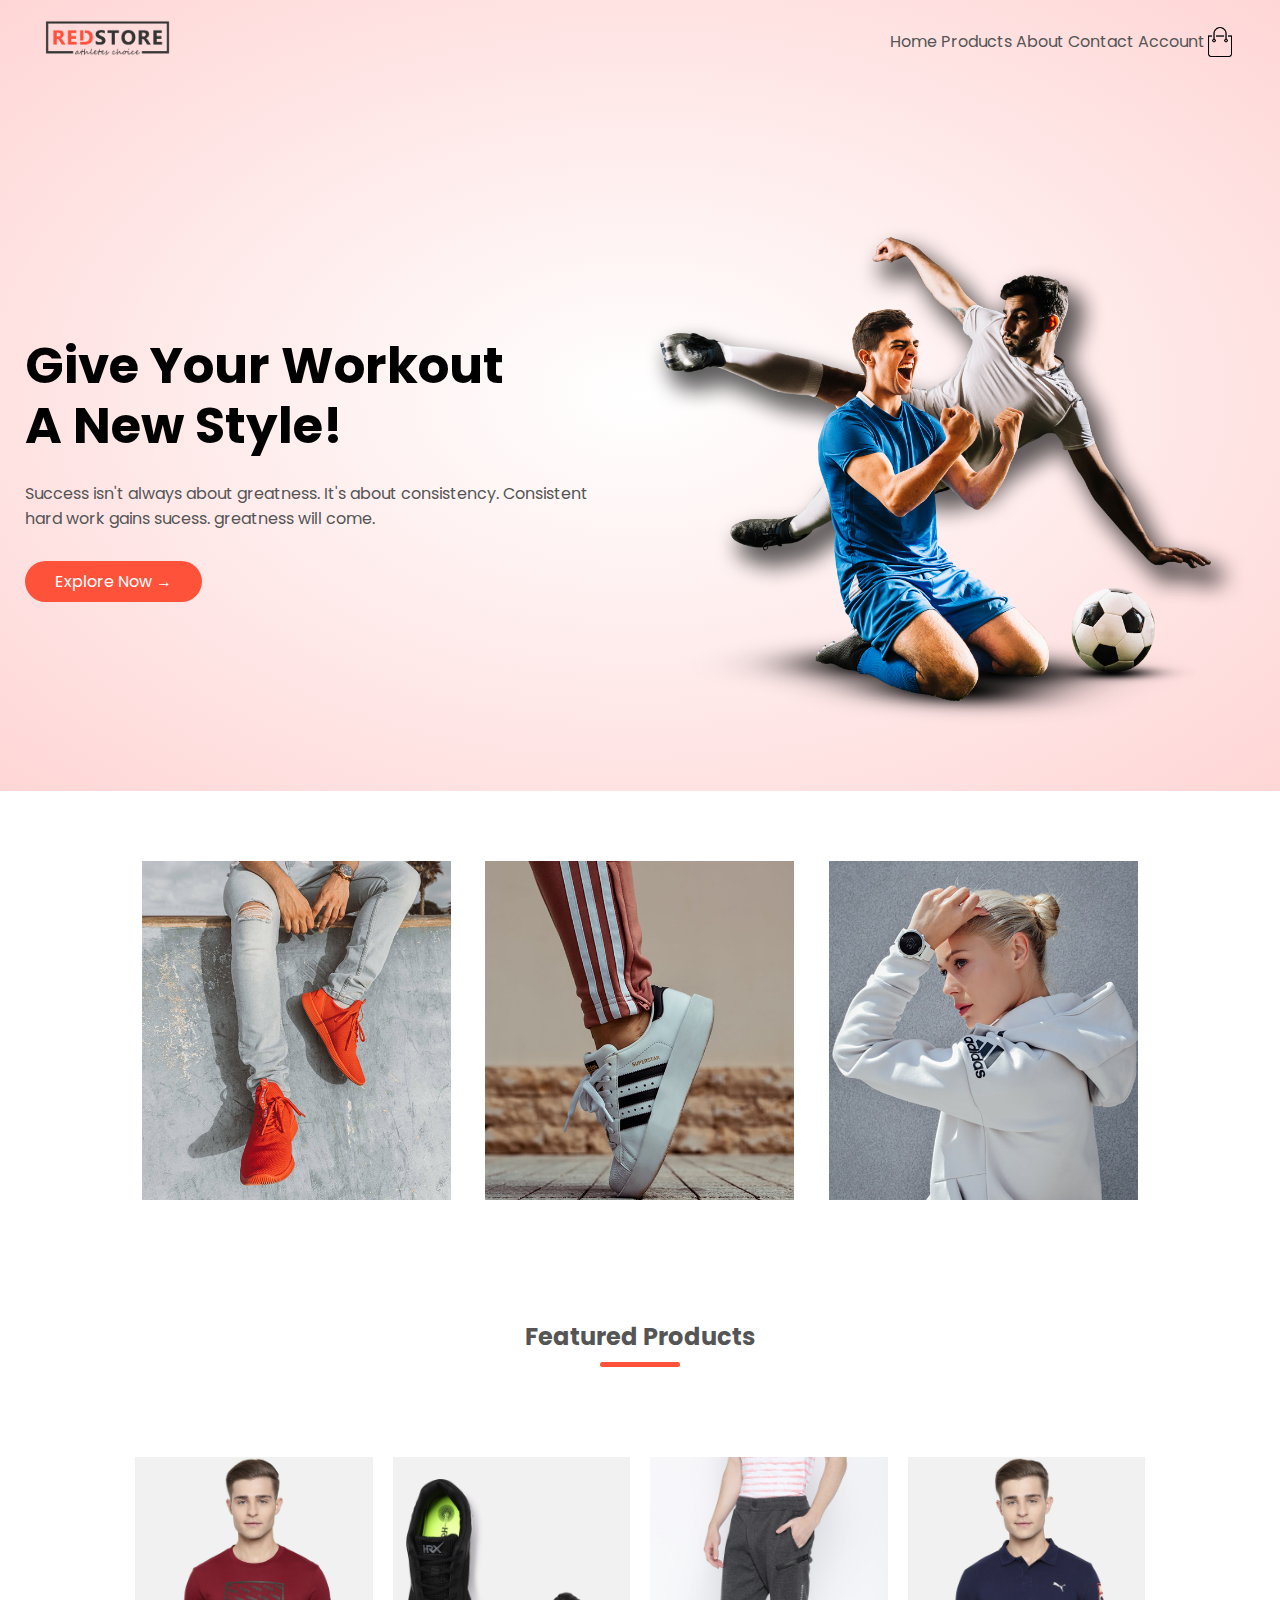
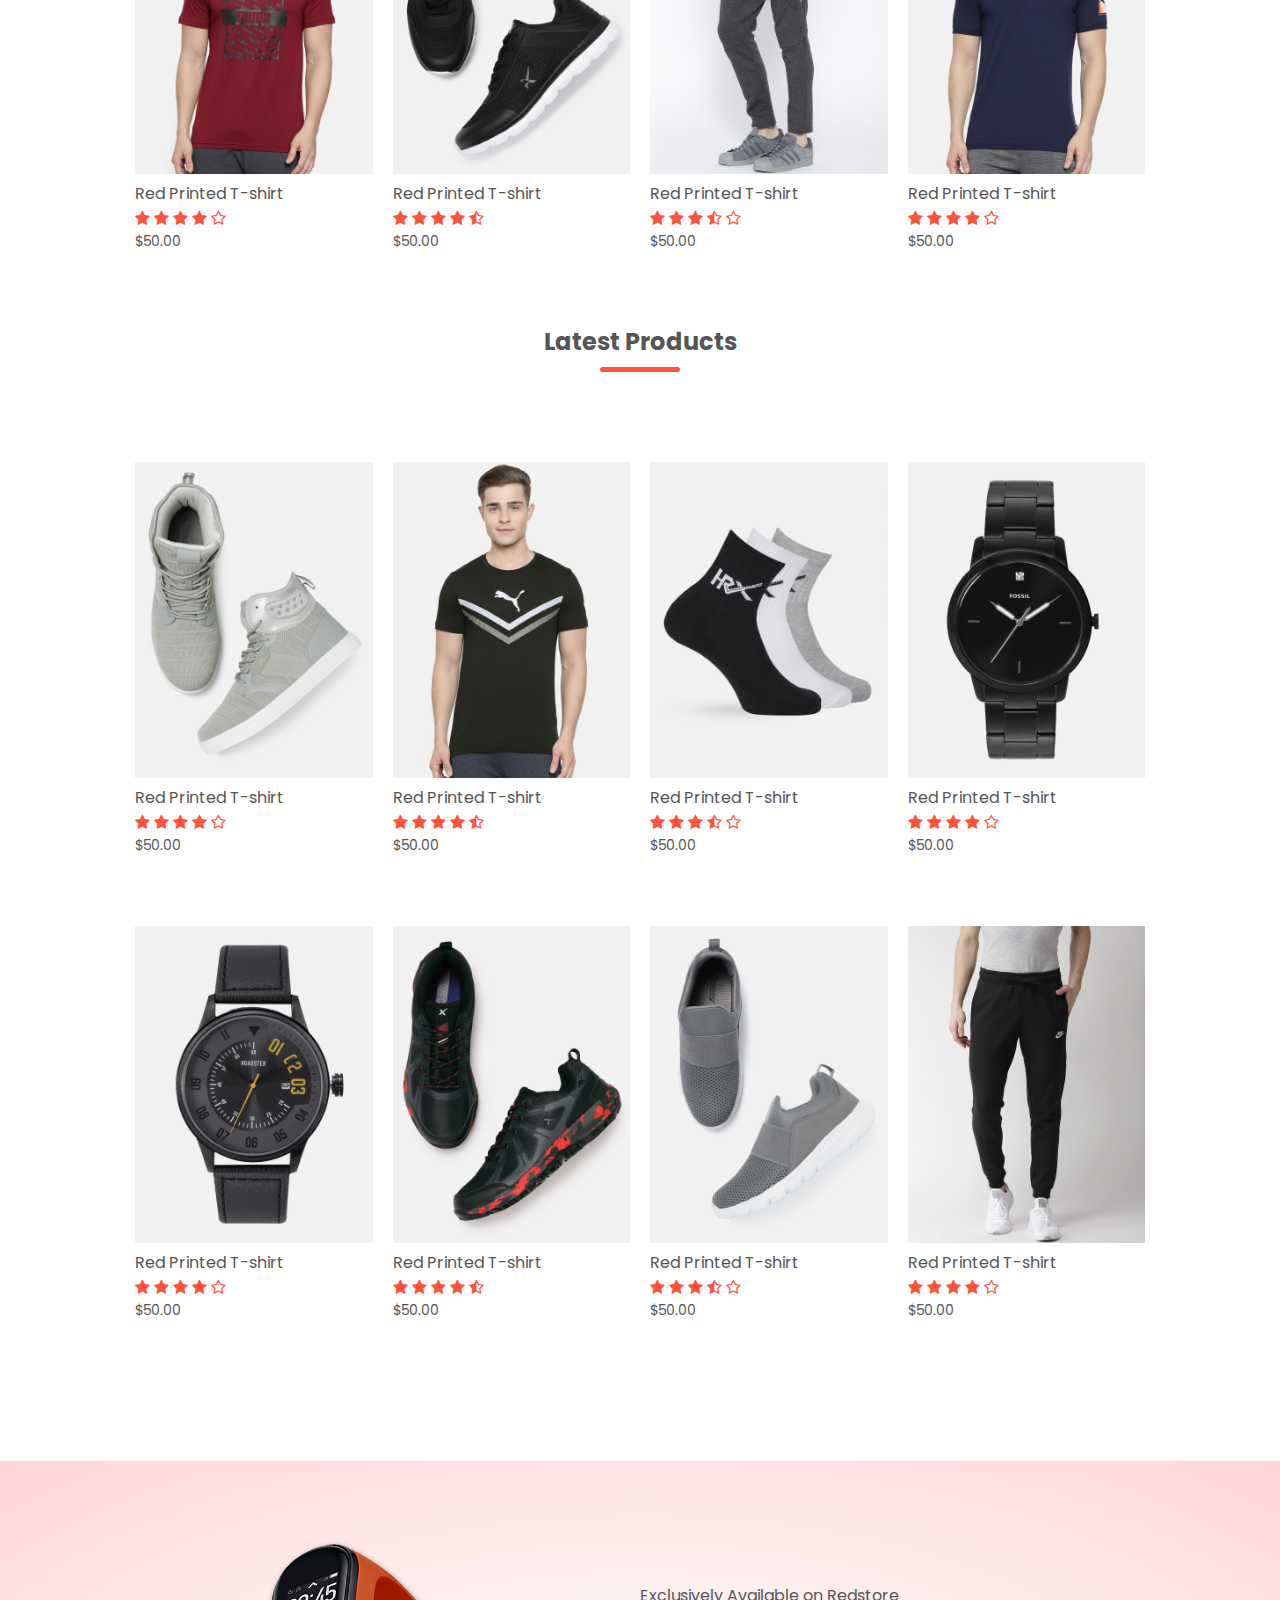
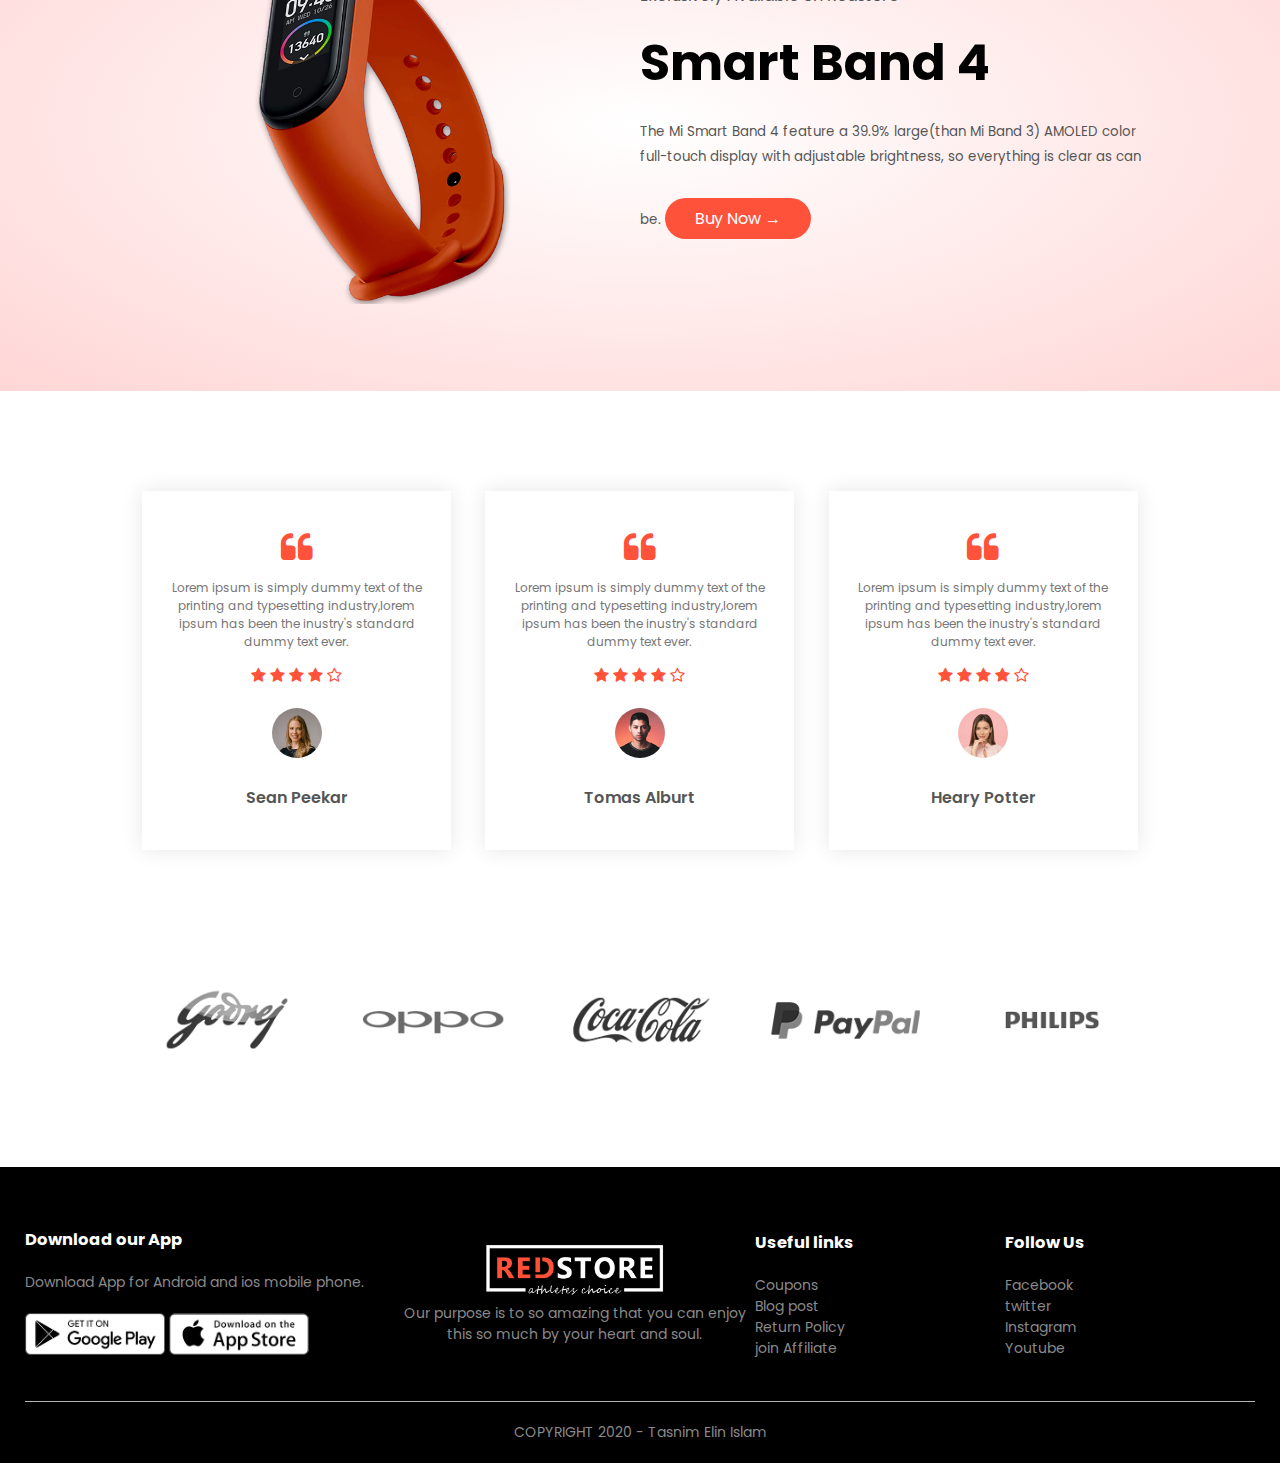
<file: index.html>
<!DOCTYPE html>
<html lang="en">

<head>
    <meta charset="UTF-8">
    <meta name="viewport" content="width-device-width, initial-scale=1.0">
    <meta name="viewport" content="width=device-width, initial-scale=1.0">
    <link rel="stylesheet" href="./style.css">
    <link href="https://fonts.googleapis.com/css2?family=Poppins:wght@200;300;400;500;600;700&display=swap"
        rel="stylesheet">
    <link rel="stylesheet" href="https://stackpath.bootstrapcdn.com/font-awesome/4.7.0/css/font-awesome.min.css">
    <title>ECOMMERCE</title>
</head>

<body>
    <div class="header">


        <div class="container">
            <div class="navbar">
                <div class="logo">
                    <img src="./images/logo.png" width="125px" alt="">
                </div>
                <nav>
                    <ul id="MenuItems">
                        <li>
                            <a href="#">Home</a>
                            <a href="#">Products</a>
                            <a href="#">About</a>
                            <a href="#">Contact</a>
                            <a href="#">Account</a>
                        </li>
                    </ul>
                </nav>
                <img src="./images/cart.png" width="30px" height="30px" alt="">
                <img src="./images/menu.png" class="menu-icon" oneclick="menutoggle()">
            </div>
            <div class="row">
                <div class="col-2">
                    <h1>Give Your Workout <br>A New Style!</h1>
                    <p>Success isn't always about greatness. It's about consistency. Consistent <br> hard work gains
                        sucess.
                        greatness
                        will come.
                    </p>
                    <a href="" class="btn">Explore Now &#8594;</a>

                </div>
                <div class="col-2">
                    <img src="./images/image1.png" alt="">
                </div>
            </div>
        </div>
    </div>


    <!--------featured categories-------->
    <div class="categories">
        <div class="small-container">
            <div class="row">
                <div class="col-3">
                    <img src="./images/category-1.jpg" alt="">
                </div>
                <div class="col-3">
                    <img src="./images/category-2.jpg" alt="">
                </div>
                <div class="col-3">
                    <img src="./images/category-3.jpg" alt="">
                </div>

            </div>
        </div>

    </div>

    <!---featured products-->
    <div class="small-container">
        <h2 class="tittle">Featured Products</h2>
        <div class="row">
            <div class="col-4">
                <img src="./images/product-1.jpg" alt="">
                <h4>Red Printed T-shirt</h4>
                <div class="rating">
                    <i class="fa fa-star"></i>
                    <i class="fa fa-star"></i>
                    <i class="fa fa-star"></i>
                    <i class="fa fa-star"></i>
                    <i class="fa fa-star-o"></i>
                </div>
                <p>$50.00</p>
            </div>
            <div class="col-4">
                <img src="./images/product-2.jpg" alt="">
                <h4>Red Printed T-shirt</h4>
                <div class="rating">
                    <i class="fa fa-star"></i>
                    <i class="fa fa-star"></i>
                    <i class="fa fa-star"></i>
                    <i class="fa fa-star"></i>
                    <i class="fa fa-star-half-o"></i>
                </div>
                <p>$50.00</p>
            </div>
            <div class="col-4">
                <img src="./images/product-3.jpg" alt="">
                <h4>Red Printed T-shirt</h4>
                <div class="rating">
                    <i class="fa fa-star"></i>
                    <i class="fa fa-star"></i>
                    <i class="fa fa-star"></i>
                    <i class="fa fa-star-half-o"></i>
                    <i class="fa fa-star-o"></i>
                </div>
                <p>$50.00</p>
            </div>
            <div class="col-4">
                <img src="./images/product-4.jpg" alt="">
                <h4>Red Printed T-shirt</h4>
                <div class="rating">
                    <i class="fa fa-star"></i>
                    <i class="fa fa-star"></i>
                    <i class="fa fa-star"></i>
                    <i class="fa fa-star"></i>
                    <i class="fa fa-star-o"></i>
                </div>
                <p>$50.00</p>
            </div>
        </div>
        <h2 class="tittle">Latest Products</h2>
        <div class="row">
            <div class="col-4">
                <img src="./images/product-5.jpg" alt="">
                <h4>Red Printed T-shirt</h4>
                <div class="rating">
                    <i class="fa fa-star"></i>
                    <i class="fa fa-star"></i>
                    <i class="fa fa-star"></i>
                    <i class="fa fa-star"></i>
                    <i class="fa fa-star-o"></i>
                </div>
                <p>$50.00</p>
            </div>
            <div class="col-4">
                <img src="./images/product-6.jpg" alt="">
                <h4>Red Printed T-shirt</h4>
                <div class="rating">
                    <i class="fa fa-star"></i>
                    <i class="fa fa-star"></i>
                    <i class="fa fa-star"></i>
                    <i class="fa fa-star"></i>
                    <i class="fa fa-star-half-o"></i>
                </div>
                <p>$50.00</p>
            </div>
            <div class="col-4">
                <img src="./images/product-7.jpg" alt="">
                <h4>Red Printed T-shirt</h4>
                <div class="rating">
                    <i class="fa fa-star"></i>
                    <i class="fa fa-star"></i>
                    <i class="fa fa-star"></i>
                    <i class="fa fa-star-half-o"></i>
                    <i class="fa fa-star-o"></i>
                </div>
                <p>$50.00</p>
            </div>
            <div class="col-4">
                <img src="./images/product-8.jpg" alt="">
                <h4>Red Printed T-shirt</h4>
                <div class="rating">
                    <i class="fa fa-star"></i>
                    <i class="fa fa-star"></i>
                    <i class="fa fa-star"></i>
                    <i class="fa fa-star"></i>
                    <i class="fa fa-star-o"></i>
                </div>
                <p>$50.00</p>
            </div>

        </div>
        <div class="row">
            <div class="col-4">
                <img src="./images/product-9.jpg" alt="">
                <h4>Red Printed T-shirt</h4>
                <div class="rating">
                    <i class="fa fa-star"></i>
                    <i class="fa fa-star"></i>
                    <i class="fa fa-star"></i>
                    <i class="fa fa-star"></i>
                    <i class="fa fa-star-o"></i>
                </div>
                <p>$50.00</p>
            </div>
            <div class="col-4">
                <img src="./images/product-10.jpg" alt="">
                <h4>Red Printed T-shirt</h4>
                <div class="rating">
                    <i class="fa fa-star"></i>
                    <i class="fa fa-star"></i>
                    <i class="fa fa-star"></i>
                    <i class="fa fa-star"></i>
                    <i class="fa fa-star-half-o"></i>
                </div>
                <p>$50.00</p>
            </div>
            <div class="col-4">
                <img src="./images/product-11.jpg" alt="">
                <h4>Red Printed T-shirt</h4>
                <div class="rating">
                    <i class="fa fa-star"></i>
                    <i class="fa fa-star"></i>
                    <i class="fa fa-star"></i>
                    <i class="fa fa-star-half-o"></i>
                    <i class="fa fa-star-o"></i>
                </div>
                <p>$50.00</p>
            </div>
            <div class="col-4">
                <img src="./images/product-12.jpg" alt="">
                <h4>Red Printed T-shirt</h4>
                <div class="rating">
                    <i class="fa fa-star"></i>
                    <i class="fa fa-star"></i>
                    <i class="fa fa-star"></i>
                    <i class="fa fa-star"></i>
                    <i class="fa fa-star-o"></i>
                </div>
                <p>$50.00</p>
            </div>
        </div>
    </div>

    <!---offer-->
    <div class="offer">
        <div class="small-container">
            <div class="row">
                <div class="col-2">
                    <img src="./images/exclusive.png" class="offer-img" alt="">
                </div>
                <div class="col-2">
                    <p>Exclusively Available on Redstore</p>
                    <h1>Smart Band 4</h1>
                    <small>The Mi Smart Band 4 feature a 39.9% large(than Mi Band 3) AMOLED color full-touch display
                        with adjustable brightness, so everything is clear as can be.</small>
                    <a href="" class="btn">Buy Now &#8594;</a>
                </div>
            </div>
        </div>
    </div>

    <!-----testimonial-->
    <div class="testimonial">
        <div class="small-container">
            <div class="row">
                <div class="col-3">
                    <i class="fa fa-quote-left"></i>
                    <p>Lorem ipsum is simply dummy text of the printing and typesetting industry,lorem ipsum has been
                        the inustry's standard dummy text ever.</p>
                        <div class="rating">
                            <i class="fa fa-star"></i>
                            <i class="fa fa-star"></i>
                            <i class="fa fa-star"></i>
                            <i class="fa fa-star"></i>
                            <i class="fa fa-star-o"></i>
                        </div>
                        <img src="./images/user-1.png" alt="">
                        <h3>Sean Peekar</h3>
                </div>
                <div class="col-3">
                    <i class="fa fa-quote-left"></i>
                    <p>Lorem ipsum is simply dummy text of the printing and typesetting industry,lorem ipsum has been
                        the inustry's standard dummy text ever.</p>
                        <div class="rating">
                            <i class="fa fa-star"></i>
                            <i class="fa fa-star"></i>
                            <i class="fa fa-star"></i>
                            <i class="fa fa-star"></i>
                            <i class="fa fa-star-o"></i>
                        </div>
                        <img src="./images/user-2.png" alt="">
                        <h3>Tomas Alburt</h3>
                </div>
                <div class="col-3">
                    <i class="fa fa-quote-left"></i>
                    <p>Lorem ipsum is simply dummy text of the printing and typesetting industry,lorem ipsum has been
                        the inustry's standard dummy text ever.</p>
                        <div class="rating">
                            <i class="fa fa-star"></i>
                            <i class="fa fa-star"></i>
                            <i class="fa fa-star"></i>
                            <i class="fa fa-star"></i>
                            <i class="fa fa-star-o"></i>
                        </div>
                        <img src="./images/user-3.png" alt="">
                        <h3>Heary Potter</h3>
                </div>
            </div>
        </div>
    </div>

    <!---brands-->
    <div class="brands">
        <div class="small-container">
            <div class="row">
                <div class="col-5">
                    <img src="./images/logo-godrej.png" alt="">
                </div>
                <div class="col-5">
                    <img src="./images/logo-oppo.png" alt="">
                </div>
                <div class="col-5">
                    <img src="./images/logo-coca-cola.png" alt="">
                </div>
                <div class="col-5">
                    <img src="./images/logo-paypal.png" alt="">
                </div>
                <div class="col-5">
                    <img src="./images/logo-philips.png" alt="">
                </div>
            </div>
        </div>
    </div>

    <!---footer-->
    <div class="footer">
    <div class="container">
        <div class="row">
            <div class="footer-col-1">
                <h3>Download our App</h3>
                <p>Download App for Android and ios mobile phone.</p>
                <div class="app-logo">
                    <img src="./images/play-store.png" alt="">
                    <img src="./images/app-store.png" alt="">
                </div>
            </div>
            <div class="footer-col-2">
                <img src="./images/logo-white.png" alt="">
                <p>Our purpose is to so amazing that you can enjoy this so much by your heart and soul.</p>
            </div>
            <div class="footer-col-3">
                <h3>Useful links</h3>
                <ul>
                    <li>Coupons</li>
                    <li>Blog post</li>
                    <li>Return Policy</li>
                    <li>join Affiliate</li>
                </ul>
            </div>
            <div class="footer-col-3">
                <h3>Follow Us</h3>
                <ul>
                    <li>Facebook</li>
                    <li>twitter</li>
                    <li>Instagram</li>
                    <li>Youtube</li>
                </ul>
            </div>
        </div>
        <hr>
        <p class="copyright">COPYRIGHT 2020 - Tasnim Elin Islam</p>
    </div>
    <!---js for toggle menu----->
<script>
    var MenuItems = document.getElementById("MenuItems");

    MenuItems.style.maxHeight = "0px";

    function menutoggle(){
        if( MenuItems.style.maxHeight == "0px")
        {
            MenuItems.style.maxHeight = "200px";
        }
        else 
        {
            MenuItems.style.maxHeight = "0px";
        }
    }

    </script>
</body>
</html>
</file>
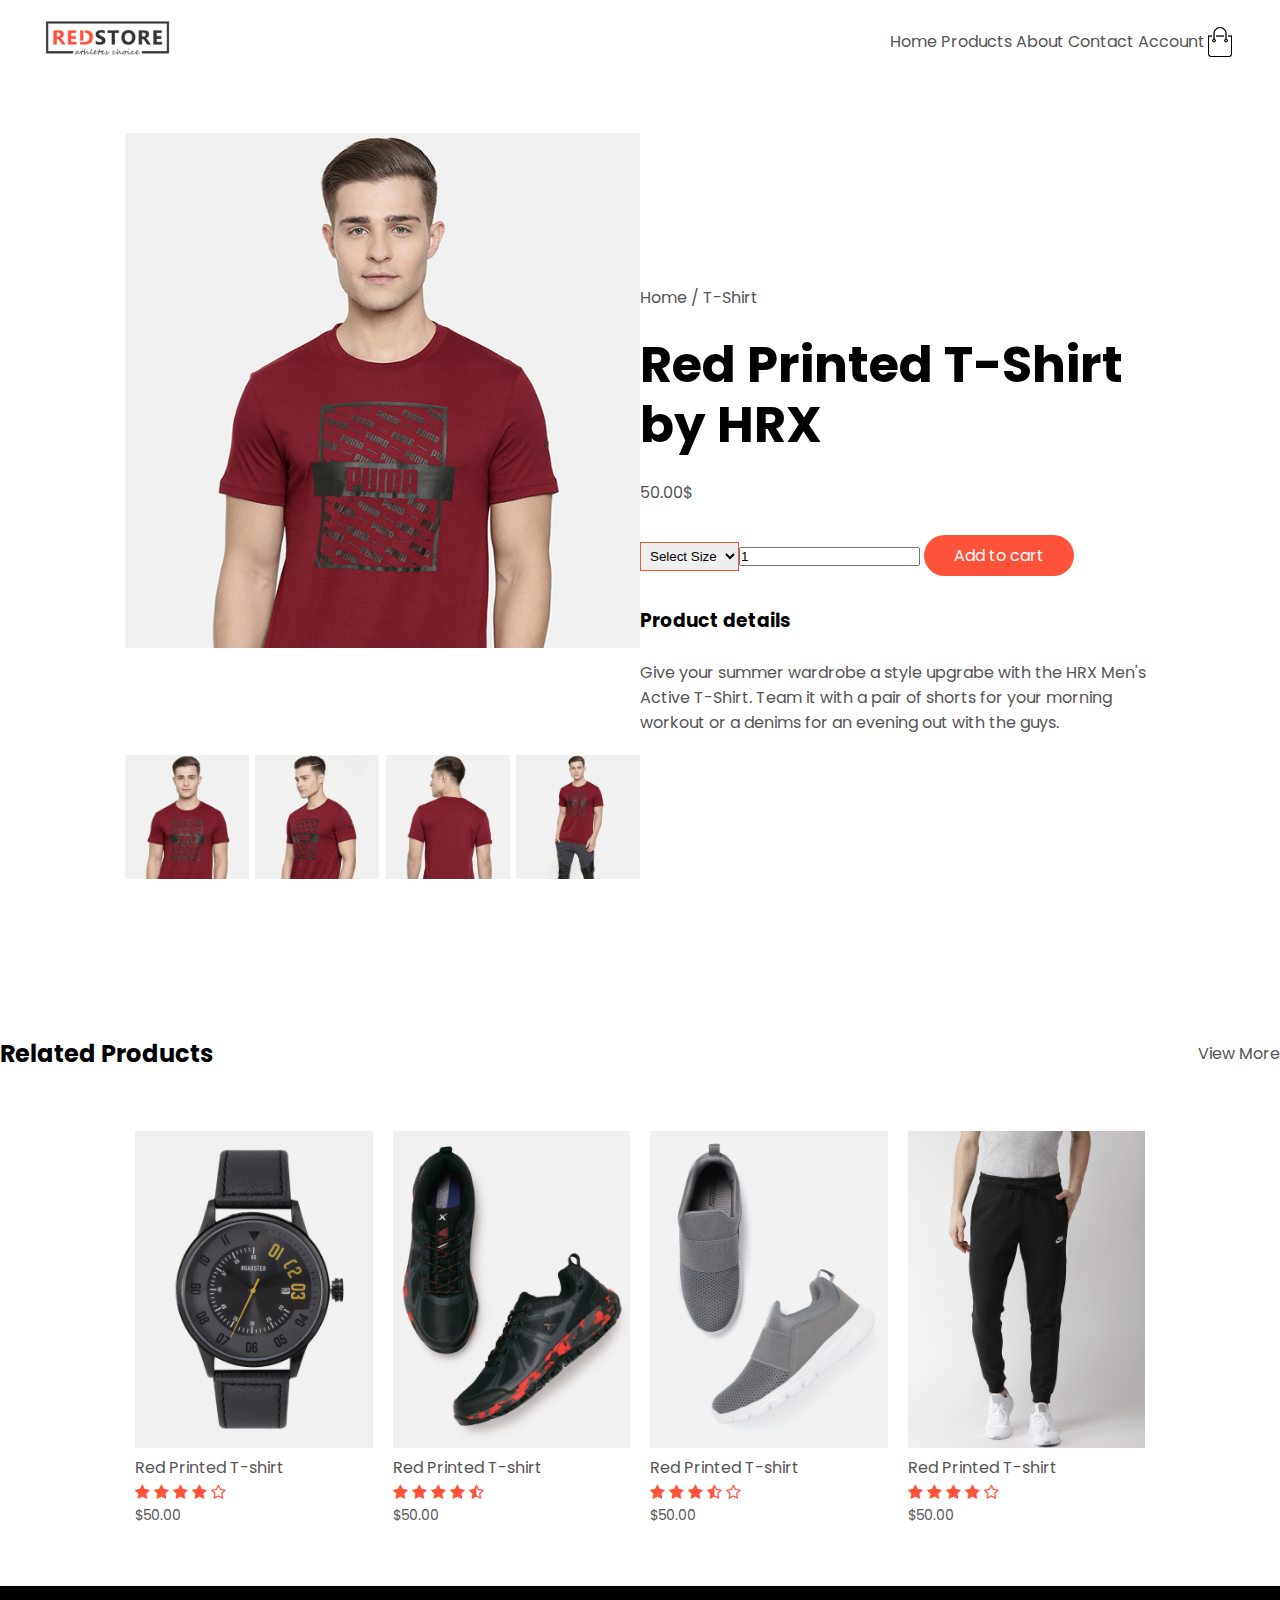
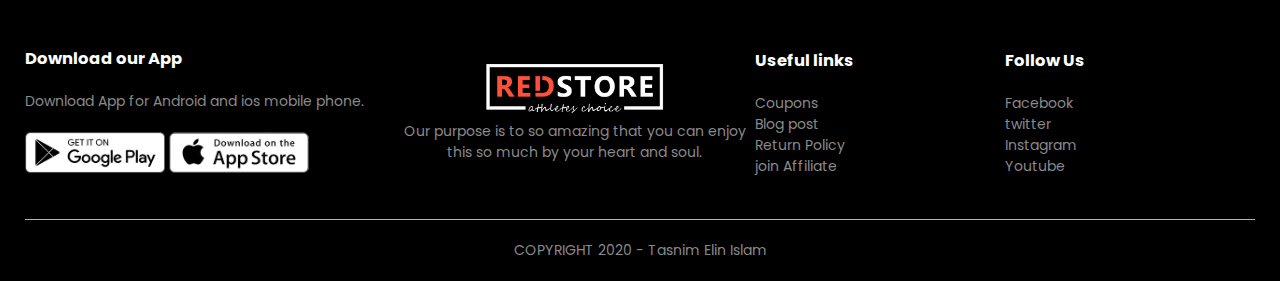
<file: product-details.html>
<!DOCTYPE html>
<html lang="en">

<head>
    <meta charset="UTF-8">
    <meta name="viewport" content="width-device-width, initial-scale=1.0">
    <meta name="viewport" content="width=device-width, initial-scale=1.0">
    <link rel="stylesheet" href="./style.css">
    <link href="https://fonts.googleapis.com/css2?family=Poppins:wght@200;300;400;500;600;700&display=swap"
        rel="stylesheet">
    <link rel="stylesheet" href="https://stackpath.bootstrapcdn.com/font-awesome/4.7.0/css/font-awesome.min.css">
    <title>All Products - Redstore</title>
</head>

<body>
      <div class="container">
            <div class="navbar">
                <div class="logo">
                    <img src="./images/logo.png" width="125px" alt="">
                </div>
                <nav>
                    <ul id="MenuItems">
                        <li>
                            <a href="#">Home</a>
                            <a href="#">Products</a>
                            <a href="#">About</a>
                            <a href="#">Contact</a>
                            <a href="#">Account</a>
                        </li>
                    </ul>
                </nav>
                <img src="./images/cart.png" width="30px" height="30px" alt="">
                <img src="./images/menu.png" class="menu-icon" oneclick="menutoggle()">
            </div>
            </div>

            <!----single product details-->
            <div class="small-container">
                <div class="row">
                    <div class="col-2">
                 <img src="./images/gallery-1.jpg" width="100%" id="ProductImg">


                 <div class="small-img-row">
                     <div class="small-img-col">
                         <img src="./images/gallery-1.jpg" width="100%" class="small-img" id="SmallImg">
                     </div>
                     <div class="small-img-col">
                        <img src="./images/gallery-2.jpg" width="100%" class="small-img"  id="SmallImg">
                    </div>
                    <div class="small-img-col">
                        <img src="./images/gallery-3.jpg" width="100%" class="small-img"  id="SmallImg">
                    </div>
                    <div class="small-img-col">
                        <img src="./images/gallery-4.jpg" width="100%" class="small-img"  id="SmallImg">
                    </div>
                 </div>
                    </div>
                    <div class="col-2">
                <p>Home / T-Shirt</p>
                <h1>Red Printed T-Shirt by HRX</h1>
                <h4>50.00$</h4>
                <select>
                    <option>Select Size</option>
                    <option>XXL</option>
                    <option>XL</option>
                    <option>LARGE</option>
                    <option>MEDIUM</option>
                    <option>SMALL</option>
                    <input type="number" value="1">
                    <a href="" class="btn">Add to cart</a>
                    <h3>Product details  <i class="fa fa-ident"></i></h3>
                    <br>
                    <p>Give your summer wardrobe a style upgrabe with the HRX Men's Active T-Shirt. Team it with a pair of 
                        shorts for your morning workout or a denims for an evening out with the guys.</p>
                </select>
                    </div>
                </div>
            </div>
            <!----tittle-->
               <div class="row row-2">
                <h2>Related Products</h2>
                <p>View More</p>
               </div>
            <!---products-->
    <div class="small-container">
        <div class="row">
            <div class="col-4">
                <img src="./images/product-9.jpg" alt="">
                <h4>Red Printed T-shirt</h4>
                <div class="rating">
                    <i class="fa fa-star"></i>
                    <i class="fa fa-star"></i>
                    <i class="fa fa-star"></i>
                    <i class="fa fa-star"></i>
                    <i class="fa fa-star-o"></i>
                </div>
                <p>$50.00</p>
            </div>
            <div class="col-4">
                <img src="./images/product-10.jpg" alt="">
                <h4>Red Printed T-shirt</h4>
                <div class="rating">
                    <i class="fa fa-star"></i>
                    <i class="fa fa-star"></i>
                    <i class="fa fa-star"></i>
                    <i class="fa fa-star"></i>
                    <i class="fa fa-star-half-o"></i>
                </div>
                <p>$50.00</p>
            </div>
            <div class="col-4">
                <img src="./images/product-11.jpg" alt="">
                <h4>Red Printed T-shirt</h4>
                <div class="rating">
                    <i class="fa fa-star"></i>
                    <i class="fa fa-star"></i>
                    <i class="fa fa-star"></i>
                    <i class="fa fa-star-half-o"></i>
                    <i class="fa fa-star-o"></i>
                </div>
                <p>$50.00</p>
            </div>
            <div class="col-4">
                <img src="./images/product-12.jpg" alt="">
                <h4>Red Printed T-shirt</h4>
                <div class="rating">
                    <i class="fa fa-star"></i>
                    <i class="fa fa-star"></i>
                    <i class="fa fa-star"></i>
                    <i class="fa fa-star"></i>
                    <i class="fa fa-star-o"></i>
                </div>
                <p>$50.00</p>
            </div>
        </div>

       
       </div>
    
    
    <!---footer-->
    <div class="footer">
    <div class="container">
        <div class="row">
            <div class="footer-col-1">
                <h3>Download our App</h3>
                <p>Download App for Android and ios mobile phone.</p>
                <div class="app-logo">
                    <img src="./images/play-store.png" alt="">
                    <img src="./images/app-store.png" alt="">
                </div>
            </div>
            <div class="footer-col-2">
                <img src="./images/logo-white.png" alt="">
                <p>Our purpose is to so amazing that you can enjoy this so much by your heart and soul.</p>
            </div>
            <div class="footer-col-3">
                <h3>Useful links</h3>
                <ul>
                    <li>Coupons</li>
                    <li>Blog post</li>
                    <li>Return Policy</li>
                    <li>join Affiliate</li>
                </ul>
            </div>
            <div class="footer-col-3">
                <h3>Follow Us</h3>
                <ul>
                    <li>Facebook</li>
                    <li>twitter</li>
                    <li>Instagram</li>
                    <li>Youtube</li>
                </ul>
            </div>
        </div>
        <hr>
        <p class="copyright">COPYRIGHT 2020 - Tasnim Elin Islam</p>
    </div>
    <!---js for toggle menu----->
<script>
    var MenuItems = document.getElementById("MenuItems");

    MenuItems.style.maxHeight = "0px";

    function menutoggle(){
        if( MenuItems.style.maxHeight == "0px")
        {
            MenuItems.style.maxHeight = "200px";
        }
        else 
        {
            MenuItems.style.maxHeight = "0px";
        }
    }

    </script>



<!----js for product gallery-->
<script>
  var ProductImg = document.getElementById("ProductImg");
  var SmallImg = document.getElementsByClassName("small-img");
    SmallImg[0].oneclick = function()
    {
        ProductImg.src = SmallImg[0].src;
    }
    SmallImg[1].oneclick = function()
    {
        ProductImg.src = SmallImg[1].src;
    }
    SmallImg[2].oneclick = function()
    {
        ProductImg.src = SmallImg[2].src;
    }
    SmallImg[3].oneclick = function()
    {
        ProductImg.src = SmallImg[3].src;
    }
</script>
</body>
</html>
</file>
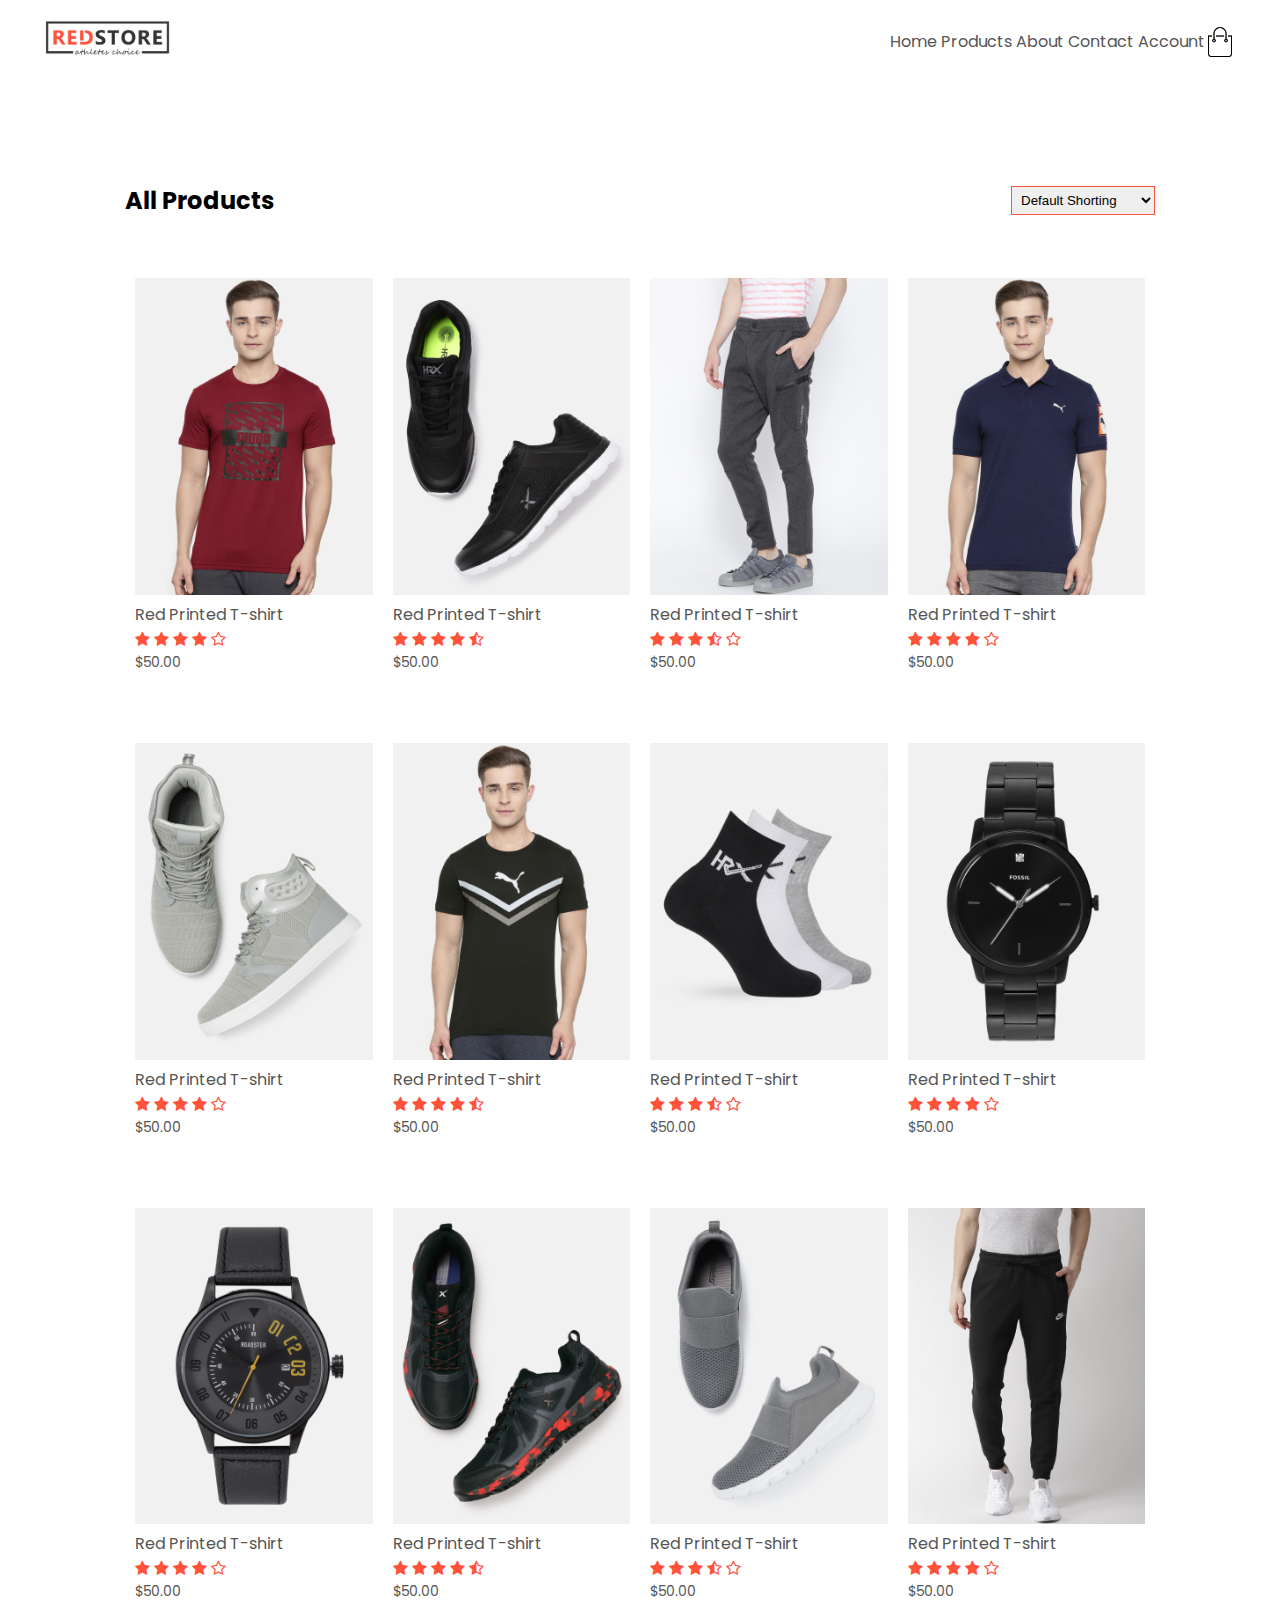
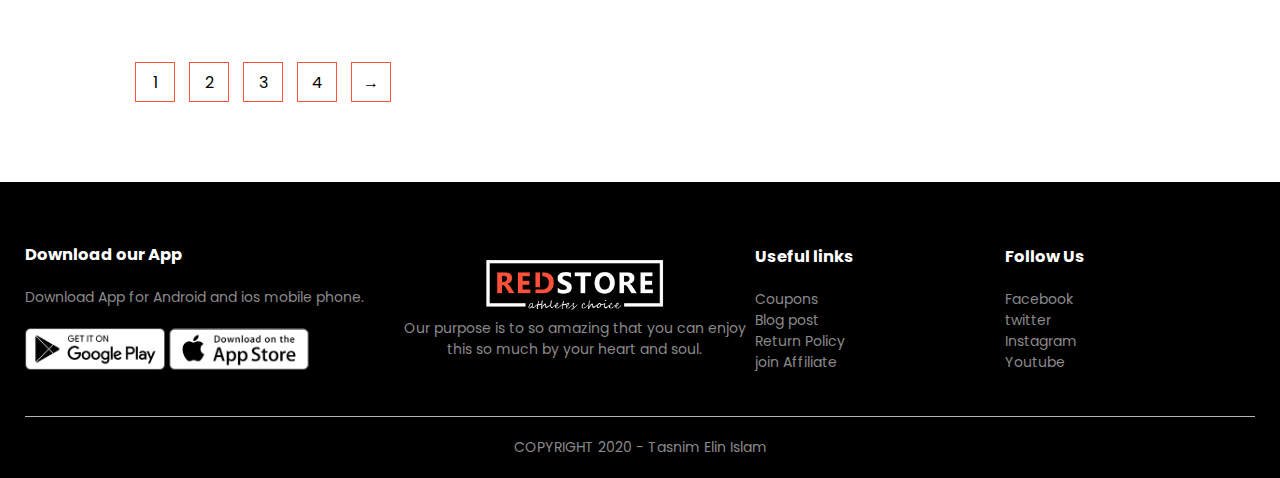
<file: products.html>
<!DOCTYPE html>
<html lang="en">

<head>
    <meta charset="UTF-8">
    <meta name="viewport" content="width-device-width, initial-scale=1.0">
    <meta name="viewport" content="width=device-width, initial-scale=1.0">
    <link rel="stylesheet" href="./style.css">
    <link href="https://fonts.googleapis.com/css2?family=Poppins:wght@200;300;400;500;600;700&display=swap"
        rel="stylesheet">
    <link rel="stylesheet" href="https://stackpath.bootstrapcdn.com/font-awesome/4.7.0/css/font-awesome.min.css">
    <title>All Products - Redstore</title>
</head>

<body>
      <div class="container">
            <div class="navbar">
                <div class="logo">
                    <img src="./images/logo.png" width="125px" alt="">
                </div>
                <nav>
                    <ul id="MenuItems">
                        <li>
                            <a href="#">Home</a>
                            <a href="#">Products</a>
                            <a href="#">About</a>
                            <a href="#">Contact</a>
                            <a href="#">Account</a>
                        </li>
                    </ul>
                </nav>
                <img src="./images/cart.png" width="30px" height="30px" alt="">
                <img src="./images/menu.png" class="menu-icon" oneclick="menutoggle()">
            </div>
            </div>
    <div class="small-container">
       
        <div class="row row-2">
            <h2>All Products</h2>
            <select>
                <option>Default Shorting</option>
                <option>Short by price</option>
                <option>Short by popularity</option>
                <option>Short by rating</option>
                <option>Short by sale</option>
            </select>
        </div>


        <div class="row">
            <div class="col-4">
                <img src="./images/product-1.jpg" alt="">
                <h4>Red Printed T-shirt</h4>
                <div class="rating">
                    <i class="fa fa-star"></i>
                    <i class="fa fa-star"></i>
                    <i class="fa fa-star"></i>
                    <i class="fa fa-star"></i>
                    <i class="fa fa-star-o"></i>
                </div>
                <p>$50.00</p>
            </div>
            <div class="col-4">
                <img src="./images/product-2.jpg" alt="">
                <h4>Red Printed T-shirt</h4>
                <div class="rating">
                    <i class="fa fa-star"></i>
                    <i class="fa fa-star"></i>
                    <i class="fa fa-star"></i>
                    <i class="fa fa-star"></i>
                    <i class="fa fa-star-half-o"></i>
                </div>
                <p>$50.00</p>
            </div>
            <div class="col-4">
                <img src="./images/product-3.jpg" alt="">
                <h4>Red Printed T-shirt</h4>
                <div class="rating">
                    <i class="fa fa-star"></i>
                    <i class="fa fa-star"></i>
                    <i class="fa fa-star"></i>
                    <i class="fa fa-star-half-o"></i>
                    <i class="fa fa-star-o"></i>
                </div>
                <p>$50.00</p>
            </div>
            <div class="col-4">
                <img src="./images/product-4.jpg" alt="">
                <h4>Red Printed T-shirt</h4>
                <div class="rating">
                    <i class="fa fa-star"></i>
                    <i class="fa fa-star"></i>
                    <i class="fa fa-star"></i>
                    <i class="fa fa-star"></i>
                    <i class="fa fa-star-o"></i>
                </div>
                <p>$50.00</p>
            </div>
        </div>
        <div class="row">
            <div class="col-4">
                <img src="./images/product-5.jpg" alt="">
                <h4>Red Printed T-shirt</h4>
                <div class="rating">
                    <i class="fa fa-star"></i>
                    <i class="fa fa-star"></i>
                    <i class="fa fa-star"></i>
                    <i class="fa fa-star"></i>
                    <i class="fa fa-star-o"></i>
                </div>
                <p>$50.00</p>
            </div>
            <div class="col-4">
                <img src="./images/product-6.jpg" alt="">
                <h4>Red Printed T-shirt</h4>
                <div class="rating">
                    <i class="fa fa-star"></i>
                    <i class="fa fa-star"></i>
                    <i class="fa fa-star"></i>
                    <i class="fa fa-star"></i>
                    <i class="fa fa-star-half-o"></i>
                </div>
                <p>$50.00</p>
            </div>
            <div class="col-4">
                <img src="./images/product-7.jpg" alt="">
                <h4>Red Printed T-shirt</h4>
                <div class="rating">
                    <i class="fa fa-star"></i>
                    <i class="fa fa-star"></i>
                    <i class="fa fa-star"></i>
                    <i class="fa fa-star-half-o"></i>
                    <i class="fa fa-star-o"></i>
                </div>
                <p>$50.00</p>
            </div>
            <div class="col-4">
                <img src="./images/product-8.jpg" alt="">
                <h4>Red Printed T-shirt</h4>
                <div class="rating">
                    <i class="fa fa-star"></i>
                    <i class="fa fa-star"></i>
                    <i class="fa fa-star"></i>
                    <i class="fa fa-star"></i>
                    <i class="fa fa-star-o"></i>
                </div>
                <p>$50.00</p>
            </div>
    
        </div>
        <div class="row">
            <div class="col-4">
                <img src="./images/product-9.jpg" alt="">
                <h4>Red Printed T-shirt</h4>
                <div class="rating">
                    <i class="fa fa-star"></i>
                    <i class="fa fa-star"></i>
                    <i class="fa fa-star"></i>
                    <i class="fa fa-star"></i>
                    <i class="fa fa-star-o"></i>
                </div>
                <p>$50.00</p>
            </div>
            <div class="col-4">
                <img src="./images/product-10.jpg" alt="">
                <h4>Red Printed T-shirt</h4>
                <div class="rating">
                    <i class="fa fa-star"></i>
                    <i class="fa fa-star"></i>
                    <i class="fa fa-star"></i>
                    <i class="fa fa-star"></i>
                    <i class="fa fa-star-half-o"></i>
                </div>
                <p>$50.00</p>
            </div>
            <div class="col-4">
                <img src="./images/product-11.jpg" alt="">
                <h4>Red Printed T-shirt</h4>
                <div class="rating">
                    <i class="fa fa-star"></i>
                    <i class="fa fa-star"></i>
                    <i class="fa fa-star"></i>
                    <i class="fa fa-star-half-o"></i>
                    <i class="fa fa-star-o"></i>
                </div>
                <p>$50.00</p>
            </div>
            <div class="col-4">
                <img src="./images/product-12.jpg" alt="">
                <h4>Red Printed T-shirt</h4>
                <div class="rating">
                    <i class="fa fa-star"></i>
                    <i class="fa fa-star"></i>
                    <i class="fa fa-star"></i>
                    <i class="fa fa-star"></i>
                    <i class="fa fa-star-o"></i>
                </div>
                <p>$50.00</p>
            </div>
        </div>

        <div class="page-btn">
            <span>1</span>
            <span>2</span>
            <span>3</span>
            <span>4</span>
            <span>&#8594;</span>
            
        </div>
       </div>
    
    
    <!---footer-->
    <div class="footer">
    <div class="container">
        <div class="row">
            <div class="footer-col-1">
                <h3>Download our App</h3>
                <p>Download App for Android and ios mobile phone.</p>
                <div class="app-logo">
                    <img src="./images/play-store.png" alt="">
                    <img src="./images/app-store.png" alt="">
                </div>
            </div>
            <div class="footer-col-2">
                <img src="./images/logo-white.png" alt="">
                <p>Our purpose is to so amazing that you can enjoy this so much by your heart and soul.</p>
            </div>
            <div class="footer-col-3">
                <h3>Useful links</h3>
                <ul>
                    <li>Coupons</li>
                    <li>Blog post</li>
                    <li>Return Policy</li>
                    <li>join Affiliate</li>
                </ul>
            </div>
            <div class="footer-col-3">
                <h3>Follow Us</h3>
                <ul>
                    <li>Facebook</li>
                    <li>twitter</li>
                    <li>Instagram</li>
                    <li>Youtube</li>
                </ul>
            </div>
        </div>
        <hr>
        <p class="copyright">COPYRIGHT 2020 - Tasnim Elin Islam</p>
    </div>
    <!---js for toggle menu----->
<script>
    var MenuItems = document.getElementById("MenuItems");

    MenuItems.style.maxHeight = "0px";

    function menutoggle(){
        if( MenuItems.style.maxHeight == "0px")
        {
            MenuItems.style.maxHeight = "200px";
        }
        else 
        {
            MenuItems.style.maxHeight = "0px";
        }
    }

    </script>
</body>
</html>
</file>
<file: style.css>
*{
    margin: 0;
    padding: 0;
    box-sizing: border-box;
}
body{
    font-family: 'Poppins', sans-serif; 
}
.navbar{
    display: flex;
    align-items: center;
    padding: 20px;
}
nav{
    flex: 1;
    text-align: right;

}
nav ul{
    display: inline-block;
    list-style-type: none;
}
nav ul li{
    display: inline-block;
    margin-left: 20px;
}
a{
    text-decoration: none;
    color: #555;
}
p{
    color: #555;
}
.container{
    max-width: 1300px;
    margin: auto;
    padding-left: 25px;
    padding-right: 25px;
}


.row{
    display: flex;
    align-items: center;
    flex-wrap: wrap;
    justify-content: space-around;
}
.col-2{
    flex-basis: 50%;
    min-width: 300px;
}
.col-2 img{
    max-width: 100%;
    padding: 50px 0;
}
.col-2 h1{
    font-size: 50px;
    line-height: 60px;
    margin: 25px 0;
}
.btn{
    display: inline-block;
    background: #ff523b;
    color: #fff;
    padding: 8px 30px;
    margin: 30px 0;
    border-radius: 30px;
    transition: background 0.5s;
}
.header{
    background: radial-gradient(#fff,#ffd6d6);
}
.header .row{
    margin-top: 70px;
}
.btn:hover{
    background: #553434;
}
.categories{
    margin: 70px 0;
}
.col-3{
    flex-basis: 30%;
    min-width: 250px;
    margin-bottom: 30px;
}
.col-3 img{
    width: 100%;
}
.small-container{
    max-width: 1080px;
    margin: auto;
    padding-left: 25px;
    padding-right: 25px;
}
.col-4{
    flex-basis: 25%;
    padding: 10px;
    min-width: 200px;
    margin-bottom: 50px;
    transition: transform 0.5s;
}
.col-4 img{
    width: 100%;
}
.tittle{
    text-align: center;
    margin: 0 auto 80px;
    position: relative;
    line-height: 60px;
    color: #555;

}
.tittle:after{
    content: '';
    background: #ff523b;
    width: 80px;
    height: 5px;
    border-radius: 5px;
    position: absolute;
    bottom: 0;
    left: 50%;
    transform: translateX(-50%);
}
h4{
    color: #555;
    font-weight: normal;
}
.col-4 p{
  font-size: 14px;

}
.rating{
    color: #ff523b;
}
.col-4:hover{
   transform: translateY(-5px);
}
/*------offfer-------*/
.offer{
    background: radial-gradient(#fff,#ffd6d6);
    margin-top: 80px;
    padding: 30px 0;
}
.col-2 .offer-img{
    padding: 50px;
}
small{
    color: #555;
}
/*----testimonial----*/
.testimonial{
    padding-top: 100px;
}
.testimonial .col-3{
    text-align: center;
    padding: 40px 20px;
    box-shadow: 0 0 20px 0px rgba(0,0,0,0.1);
    cursor: pointer;
    transition: transform 0.5s;
}
.testimonial .col-3 img{
    width: 50px;
    margin: 20px;
    border-radius: 50%;
}
.testimonial .col-3:hover{
   transform: translateY(-10px); 
}
.fa.fa-quote-left{
    font-size: 34px;
    color: #ff523b;
}
.col-3 p{
    font-size: 12px;
    margin: 12px 0;
    color: #777;
}
.testimonial .col-3 h3{
    font-weight: 600;
    color: #555;
    font-size: 16px;
}
/*-----brands----*/
.brands{
    margin: 100px auto;
}
.col-5{
    width: 160px;
}
.col-5 img{
    width: 100%;
    cursor: pointer;
    filter: grayscale(100%);
}
.col-5 img:hover{
    filter: grayscale(0);
}
/*----footer----*/
.footer{
    background: #000;
    color: #8a8a8a;
    font-size: 14px;
    padding: 60px 0 20px;
}
.footer p{
    color: #8a8a8a;

}
.footer h3{
    color: #fff;
    margin-bottom: 20px;
}
.footer-col-1, .footer-col-2, .footer-col-3, .footer-col-4{
    min-width: 250px;
    margin-bottom: 20px;
}
.footer-col-1{
    flex-basis: 30%;
}
.footer-col-2{
    flex: 1;
    text-align: center;
}
.footer-col-2 img{
    width: 180px;
}
.footer-col-3 .footer-col-4{
    flex-basis: 12%;
    text-align: center;
}
ul{
    list-style-type: none;
}
.app-logo{
    margin-top: 20px;
}
.app-logo img{
    width: 140px;
}
.footer hr{
    border: none;
    background: #b5b5b5;
    height: 1px;
    margin: 20px 0;
}
.copyright{
    text-align: center;
}

.menu-icon{
    width: 28px;
    margin-left: 20px;
    display: none;

}
/*-----all products page------*/
.row-2{
    justify-content: space-between;
    margin: 100px auto 50px;
}
select{
    border: 1px solid #ff523b;
    padding: 5px;
}
select:focus{
    outline: none;
}
.page-btn{
    margin: 0 auto 80px;
}
.page-btn span{
    display: inline-block;
    border: 1px solid #ff523b;
    margin-left: 10px;
    width: 40px;
    height: 40px;
    text-align: center;
    line-height: 40px;
    cursor: pointer;
}
.page-btn span:hover{
    background: #ff523b;
    color: #fff;
}
/*------single product details-----*/

.single-product{
    margin-top: 80px;
}
.single-product .col-2 img{
    padding: 20px;
}
.single-product .col-2{
    padding: 20px;
}
.single-product h4{
    margin: 20px 0;
    font-size: 22px;
    font-weight: bold;
}
.single-product select{
    display: block;
    padding: 10px;
    margin-top: 20px;
}
.single-product input{
    width: 50px;
    height: 40px;
    padding-left: 10px;
    font-size: 20px;
    margin-right: 10px;
border: 1px solid #ff523b;
}

input:focus{
    outline: none;
}
.single-product .fa{
    color: #ff523b;
    margin-left: 10px;
}

.small-img-row{
    display: flex;
    justify-content: space-between;
}
.small-img-col{
    flex-basis: 24%;
    cursor: pointer;
}

/*----media query for menu---*/
@media only screen and (max-width:800px){
    nav ul{
        position: absolute;
        top: 70px;
        left: 0;
        background: rgb(167, 108, 108);
        width: 100%;
        
    }
    nav ul{
        display: block;
        margin-right: 50px;
        margin-top: 10px;
        margin-bottom: 10px;
        overflow: hidden;
        transition: max-height 0.5s;
    }
    nav ul li a{
        color: #fff;
    }
    .menu-icon{
        display: block;
        cursor: pointer;
    }
}
/*--media query for less than 600 screen size---*/
@media only screen and (max-width:600px){
  .row{
      text-align: center;
  }
  .col-2, .col-3, .col-4{
   flex-basis: 100%;
  }
  .single-product .row{
      text-align: center;
  }
  .single-product .col-2{
      padding: 20px 0;
  }
  .single-product h1{
      font-size: 26px;
      line-height: 32px;
  }
}
</file>
